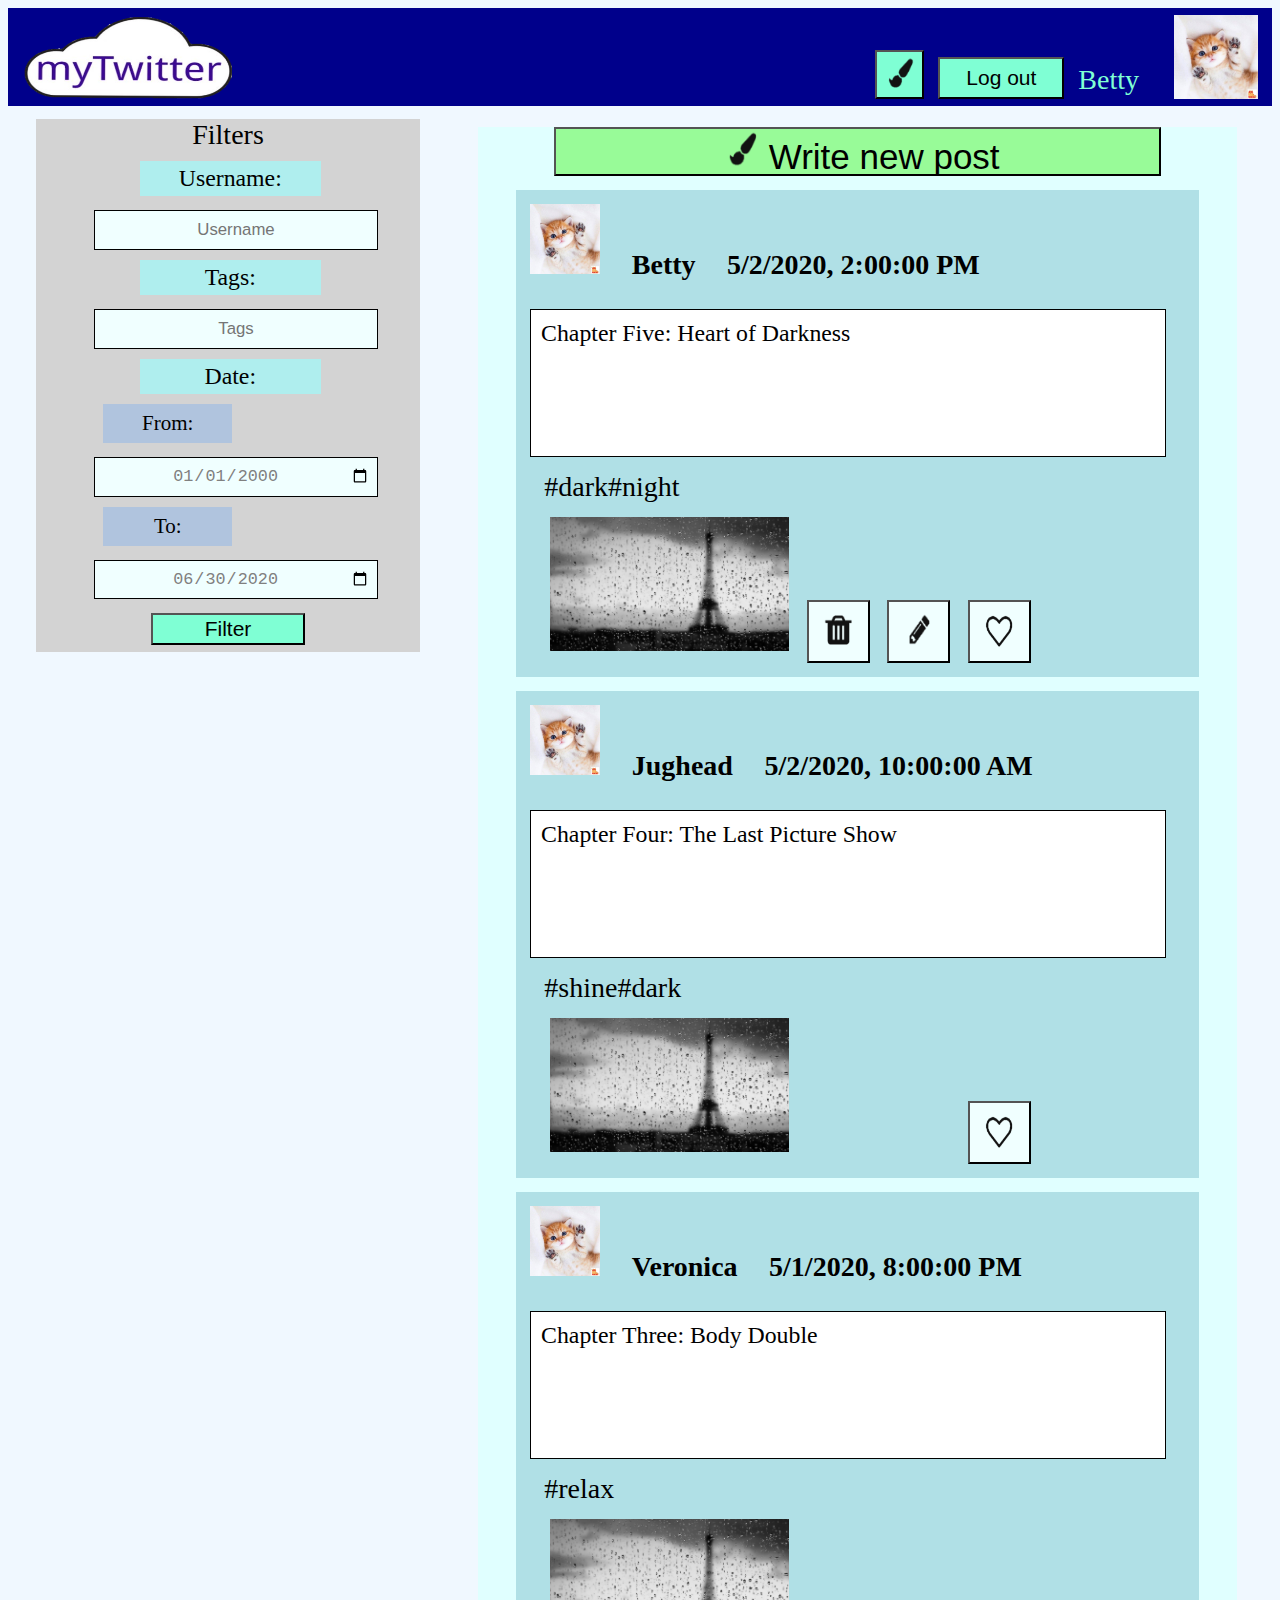
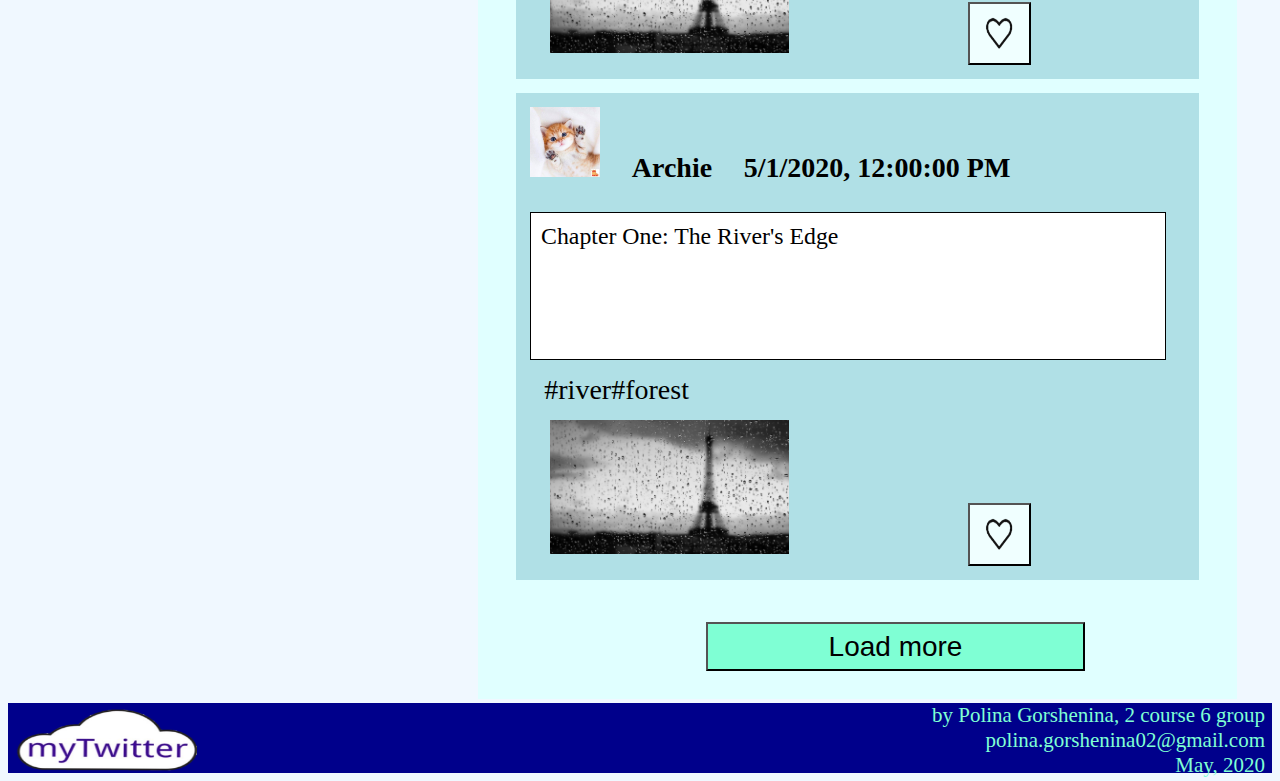
<file: task9/index.html>
<!DOCTYPE html>
<html lang="en" xmlns="http://www.w3.org/1999/html">

<head>
    <meta charset="UTF-8">
    <link rel = "stylesheet" type = "text/css" href = "styles.css">
    <script src="script.js"></script>
    <title>myTwitter</title>
</head>
<body>

<header class = "header">
    <img class = "forPictureLeft" src="photos/Drawing1.png" alt="myTwitter" >
    <img class = "forPictureRight" src="photos/Cat.png" alt="Username photo" >
    <div class = "textInHeader"> Betty </div>
    <button class = "buttonInHeaderRight">Log out</button>
    <button class = "buttonInHeaderForPost"><img class="pictureForButton" src="photos/ButtonForPost.png" alt="New Post" ></button>
</header>
<div class="inlineBoxes">
    <div class="inlineBoxes1">
        <div class="textInFilters">Filters</div>
        <div class="textInFilters1">Username: </div>
        <input class="textInFilters2" type="text" placeholder="Username">
        <div class="textInFilters1">Tags: </div>
        <input class="textInFilters2" type="text" placeholder="Tags">
        <div class="textInFilters1">Date: </div>
        <div class="textInFilters3">From: </div>
        <input class="textInFilters2" type="date" value="2000-01-01">
        <div class="textInFilters3">To: </div>
        <input class="textInFilters2" type="date" value="2020-06-30">
        <button class="buttonInFilters">Filter</button>
    </div>


    <div class="inlineBoxes2">
        <div class="auto">

            <button class="buttonInPostLine"><img class="photoUserToPost" src="photos/ButtonForPost.png" alt="Click here">Write new post</button>
            <div id="container"></div>
            <template id="template">

            <div class="post"><span><img class= "photoForLine" src="photos/Cat.png" alt="Photo"></span>

                <span class="name" data-target="author"> </span>
                <span class="date" data-target="createdAt"></span>
                <div class="textOfPost" data-target="description"></div>
                <div class ="tags" data-target="hashTags"></div>
                <span><img class="photoToPost" src="photos/Rain.jpg" alt="photo"></span>

                    <button class="buttonWidgets1"><img class="photoWidgets" src="photos/Delete.png" alt="Delete post"> </button>
                    <button class="buttonWidgets2"><img class="photoWidgets" src="photos/Edit.png" alt="Edit post"></button>
                    <button class="buttonWidgets3"><img class="photoWidgets" src="photos/Heart.png" alt="Like"></button>
               </span>
            </div>

            </template>

            <button class="buttonLoadMore">Load more</button>

        </div>
    </div>

</div>

<footer class="footer">
    <img class = "pictureInFooter" src="photos/Drawing1.png" alt="myTwitter" >
    <div class="textInFooter1"> by Polina Gorshenina, 2 course 6 group polina.gorshenina02@gmail.com
        <br>May, 2020 </br></div>
</footer>

</body>
</html>
</file>
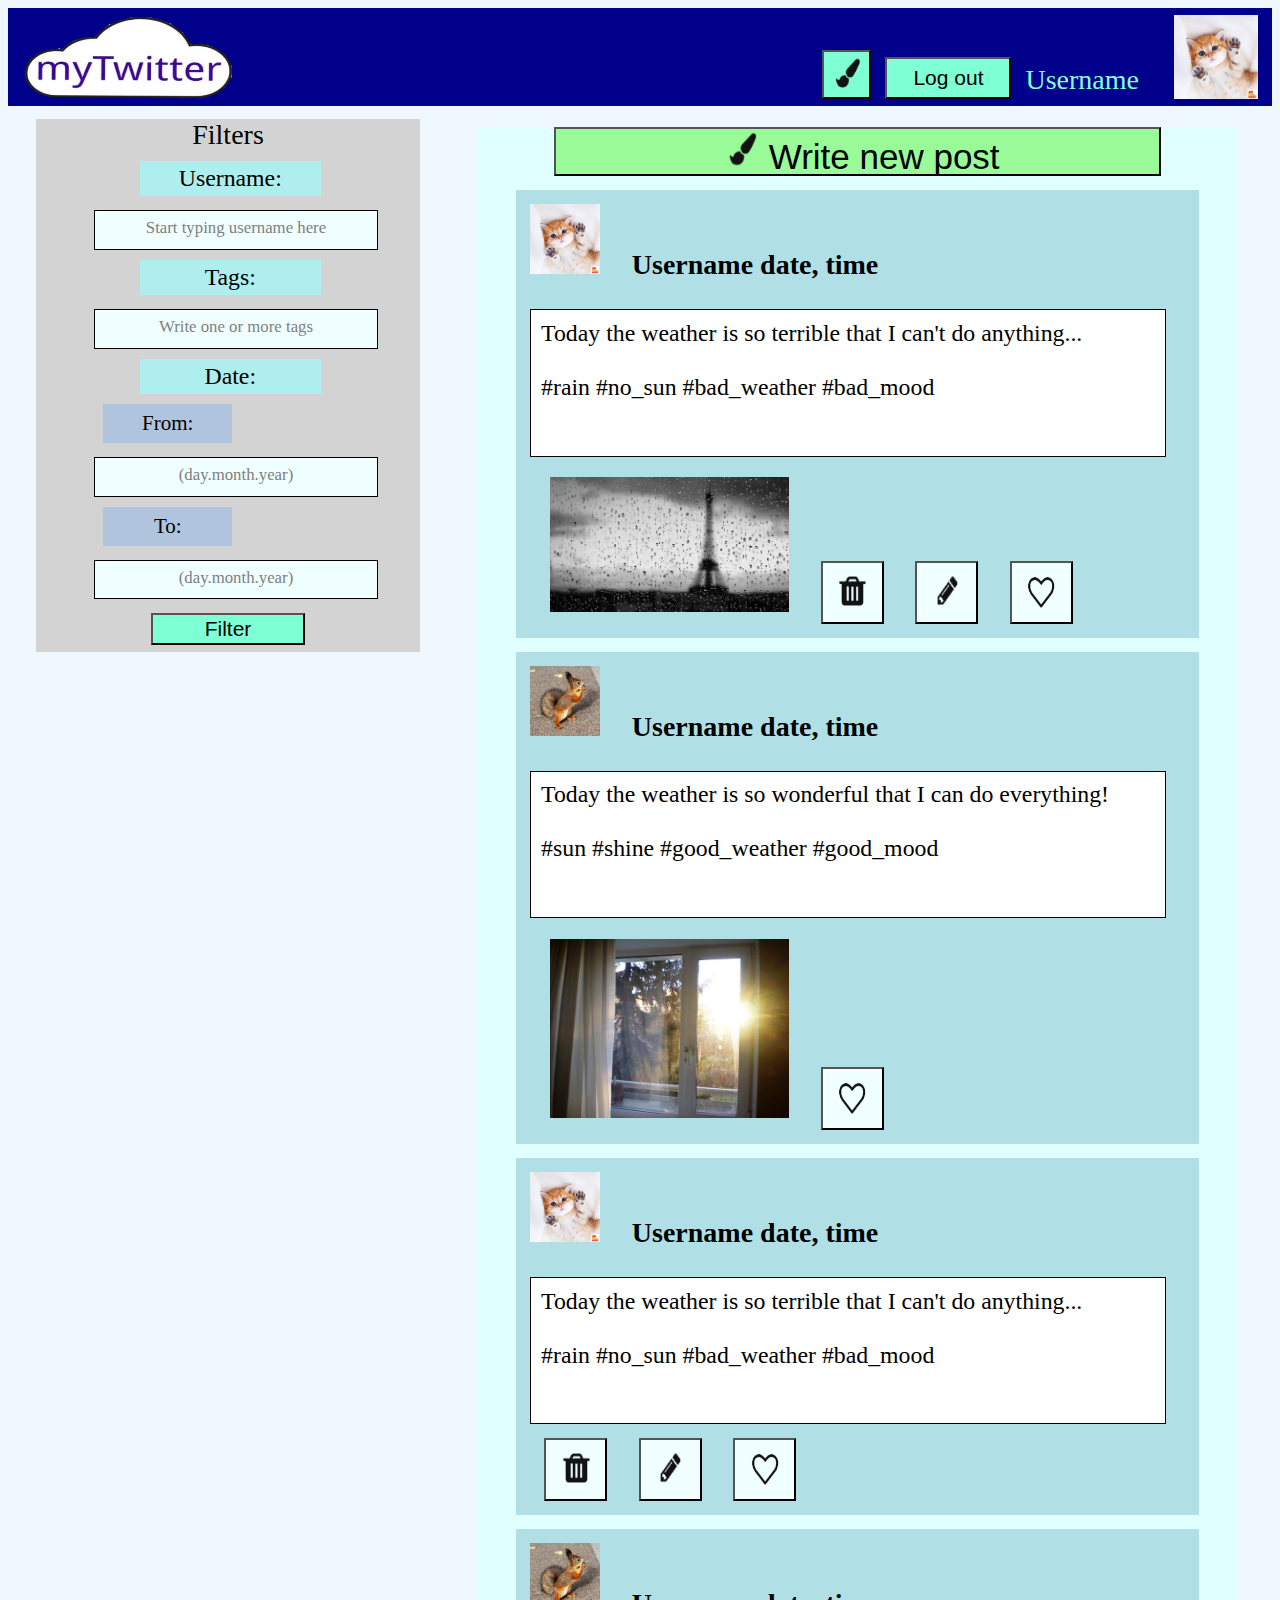
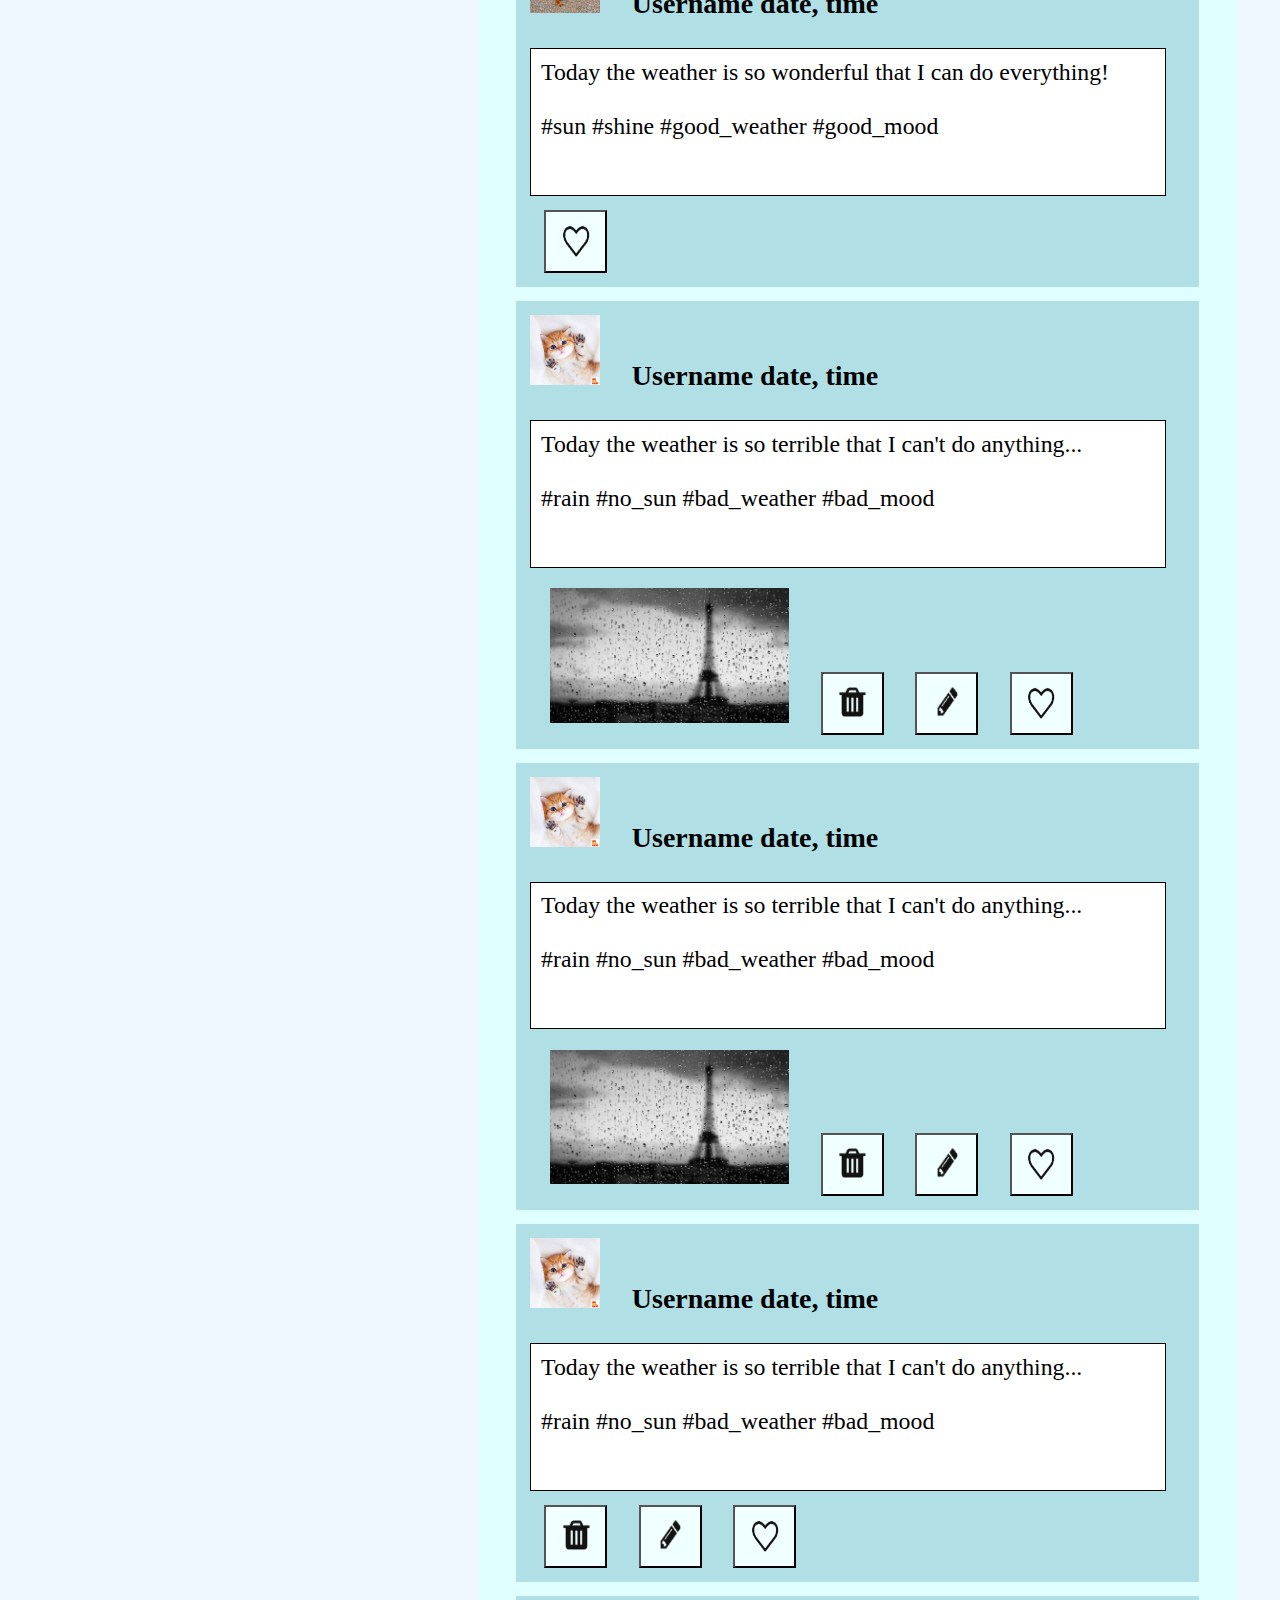
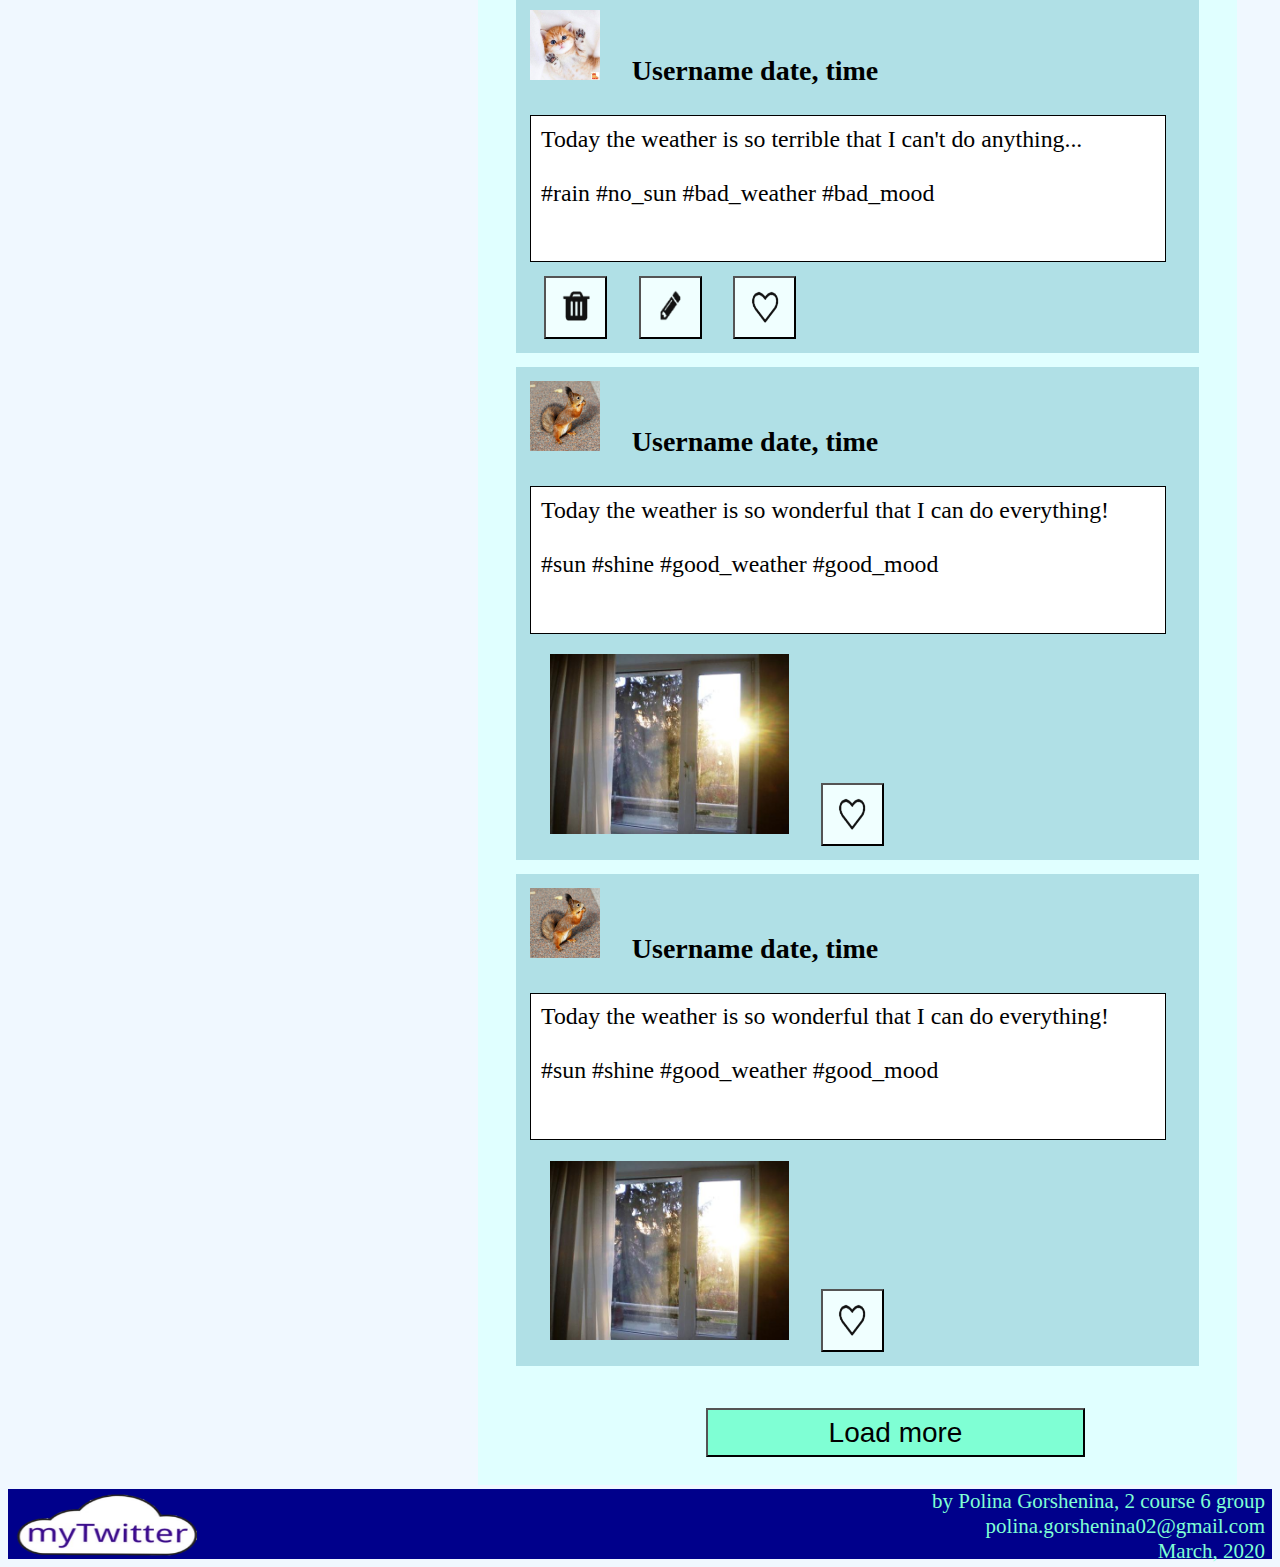
<file: UI/index.html>
<!DOCTYPE html>
<html lang="en" xmlns="http://www.w3.org/1999/html">

<head>
    <meta charset="UTF-8">
    <link rel = "stylesheet" href = "styles.css">
    <title>myTwitter</title>
</head>
<body>

<header class = "header">
    <img class = "forPictureLeft" src="Drawing1.png" alt="myTwitter" >
    <img class = "forPictureRight" src="Cat.png" alt="Username photo" >
    <div class = "textInHeader">Username</div>
    <button class = "buttonInHeaderRight">Log out</button>
    <button class = "buttonInHeaderForPost"><img class="pictureForButton" src="ButtonForPost.png" alt="New Post" ></button>
</header>
<div class="inlineBoxes">
    <div class="inlineBoxes1">
     <div class="textInFilters">Filters</div>
     <div class="textInFilters1">Username: </div>
     <div class="textInFilters2">Start typing username here </div>
        <div class="textInFilters1">Tags: </div>
        <div class="textInFilters2">Write one or more tags </div>
        <div class="textInFilters1">Date: </div>
     <div class="textInFilters3">From: </div>
     <div class="textInFilters2">(day.month.year) </div>
     <div class="textInFilters3">To: </div>
     <div class="textInFilters2">(day.month.year) </div>
     <button class="buttonInFilters">Filter</button>
    </div>


    <div class="inlineBoxes2">
        <div class="auto">

    <button class="buttonInPostLine"><img class="photoUserToPost" src="ButtonForPost.png" alt="Click here">Write new post</button>
            <div class="post"><span><img class= "photoForLine" src="Cat.png" alt="Photo"></span>
                <span class="nameDateTime">Username date, time</span>
            <div class="textOfPost">Today the weather is so terrible that I can't do anything...
                <div><br>#rain #no_sun #bad_weather #bad_mood</br></div></div>
                <span><img class="photoToPost" src="Rain.jpg" alt="RAIN..."></span>
                <span>
                    <button class="buttonWidgets"><img class="photoWidgets" src="Delete.png" alt="Delete post"> </button>
                    <button class="buttonWidgets"><img class="photoWidgets" src="Edit.png" alt="Edit post"></button>
                    <button class="buttonWidgets"><img class="photoWidgets" src="Heart.png" alt="Like"></button>
               </span>
            </div>

            <div class="post"><span><img class= "photoForLine" src="Squirrel.jpg" alt="Photo"></span>
                <span class="nameDateTime">Username date, time</span>
                <div class="textOfPost">Today the weather is so wonderful that I can do everything!
                    <div><br>#sun #shine #good_weather #good_mood</br></div></div>
                <span><img class="photoToPost" src="Sun.jpg" alt="SUN!"></span>
                <span>
                    <button class="buttonWidgets"><img class="photoWidgets" src="Heart.png" alt="Like"></button>
               </span>
            </div>

            <div class="post"><span><img class= "photoForLine" src="Cat.png" alt="Photo"></span>
                <span class="nameDateTime">Username date, time</span>
                <div class="textOfPost">Today the weather is so terrible that I can't do anything...
                    <div><br>#rain #no_sun #bad_weather #bad_mood</br></div></div>
                <span>
                    <button class="buttonWidgets"><img class="photoWidgets" src="Delete.png" alt="Delete post"> </button>
                    <button class="buttonWidgets"><img class="photoWidgets" src="Edit.png" alt="Edit post"></button>
                    <button class="buttonWidgets"><img class="photoWidgets" src="Heart.png" alt="Like"></button>
               </span>
            </div>

            <div class="post"><span><img class= "photoForLine" src="Squirrel.jpg" alt="Photo"></span>
                <span class="nameDateTime">Username date, time</span>
                <div class="textOfPost">Today the weather is so wonderful that I can do everything!
                    <div><br>#sun #shine #good_weather #good_mood</br></div></div>
                <span>
                    <button class="buttonWidgets"><img class="photoWidgets" src="Heart.png" alt="Like"></button>
               </span>
            </div>

            <div class="post"><span><img class= "photoForLine" src="Cat.png" alt="Photo"></span>
                <span class="nameDateTime">Username date, time</span>
                <div class="textOfPost">Today the weather is so terrible that I can't do anything...
                    <div><br>#rain #no_sun #bad_weather #bad_mood</br></div></div>
                <span><img class="photoToPost" src="Rain.jpg" alt="RAIN..."></span>
                <span>
                    <button class="buttonWidgets"><img class="photoWidgets" src="Delete.png" alt="Delete post"> </button>
                    <button class="buttonWidgets"><img class="photoWidgets" src="Edit.png" alt="Edit post"></button>
                    <button class="buttonWidgets"><img class="photoWidgets" src="Heart.png" alt="Like"></button>
               </span>
            </div>

            <div class="post"><span><img class= "photoForLine" src="Cat.png" alt="Photo"></span>
                <span class="nameDateTime">Username date, time</span>
                <div class="textOfPost">Today the weather is so terrible that I can't do anything...
                    <div><br>#rain #no_sun #bad_weather #bad_mood</br></div></div>
                <span><img class="photoToPost" src="Rain.jpg" alt="RAIN..."></span>
                <span>
                    <button class="buttonWidgets"><img class="photoWidgets" src="Delete.png" alt="Delete post"> </button>
                    <button class="buttonWidgets"><img class="photoWidgets" src="Edit.png" alt="Edit post"></button>
                    <button class="buttonWidgets"><img class="photoWidgets" src="Heart.png" alt="Like"></button>
               </span>
            </div>

        <div class="post"><span><img class= "photoForLine" src="Cat.png" alt="Photo"></span>
            <span class="nameDateTime">Username date, time</span>
            <div class="textOfPost">Today the weather is so terrible that I can't do anything...
                <div><br>#rain #no_sun #bad_weather #bad_mood</br></div></div>
            <span>
                    <button class="buttonWidgets"><img class="photoWidgets" src="Delete.png" alt="Delete post"> </button>
                    <button class="buttonWidgets"><img class="photoWidgets" src="Edit.png" alt="Edit post"></button>
                    <button class="buttonWidgets"><img class="photoWidgets" src="Heart.png" alt="Like"></button>
               </span>
        </div>

        <div class="post"><span><img class= "photoForLine" src="Cat.png" alt="Photo"></span>
            <span class="nameDateTime">Username date, time</span>
            <div class="textOfPost">Today the weather is so terrible that I can't do anything...
                <div><br>#rain #no_sun #bad_weather #bad_mood</br></div></div>
            <span>
                    <button class="buttonWidgets"><img class="photoWidgets" src="Delete.png" alt="Delete post"> </button>
                    <button class="buttonWidgets"><img class="photoWidgets" src="Edit.png" alt="Edit post"></button>
                    <button class="buttonWidgets"><img class="photoWidgets" src="Heart.png" alt="Like"></button>
               </span>
        </div>

        <div class="post"><span><img class= "photoForLine" src="Squirrel.jpg" alt="Photo"></span>
            <span class="nameDateTime">Username date, time</span>
            <div class="textOfPost">Today the weather is so wonderful that I can do everything!
                <div><br>#sun #shine #good_weather #good_mood</br></div></div>
            <span><img class="photoToPost" src="Sun.jpg" alt="SUN!"></span>
            <span>
                    <button class="buttonWidgets"><img class="photoWidgets" src="Heart.png" alt="Like"></button>
               </span>
        </div>

        <div class="post"><span><img class= "photoForLine" src="Squirrel.jpg" alt="Photo"></span>
            <span class="nameDateTime">Username date, time</span>
            <div class="textOfPost">Today the weather is so wonderful that I can do everything!
                <div><br>#sun #shine #good_weather #good_mood</br></div></div>
            <span><img class="photoToPost" src="Sun.jpg" alt="SUN!"></span>
            <span>
                    <button class="buttonWidgets"><img class="photoWidgets" src="Heart.png" alt="Like"></button>
               </span>
        </div>

            <button class="buttonLoadMore">Load more</button>

        </div>
    </div>

</div>

<footer class="footer">
    <img class = "pictureInFooter" src="Drawing1.png" alt="myTwitter" >
    <div class="textInFooter1"> by Polina Gorshenina, 2 course 6 group polina.gorshenina02@gmail.com
        <br>March, 2020 </br></div>
</footer>

</body>
</html>
</file>
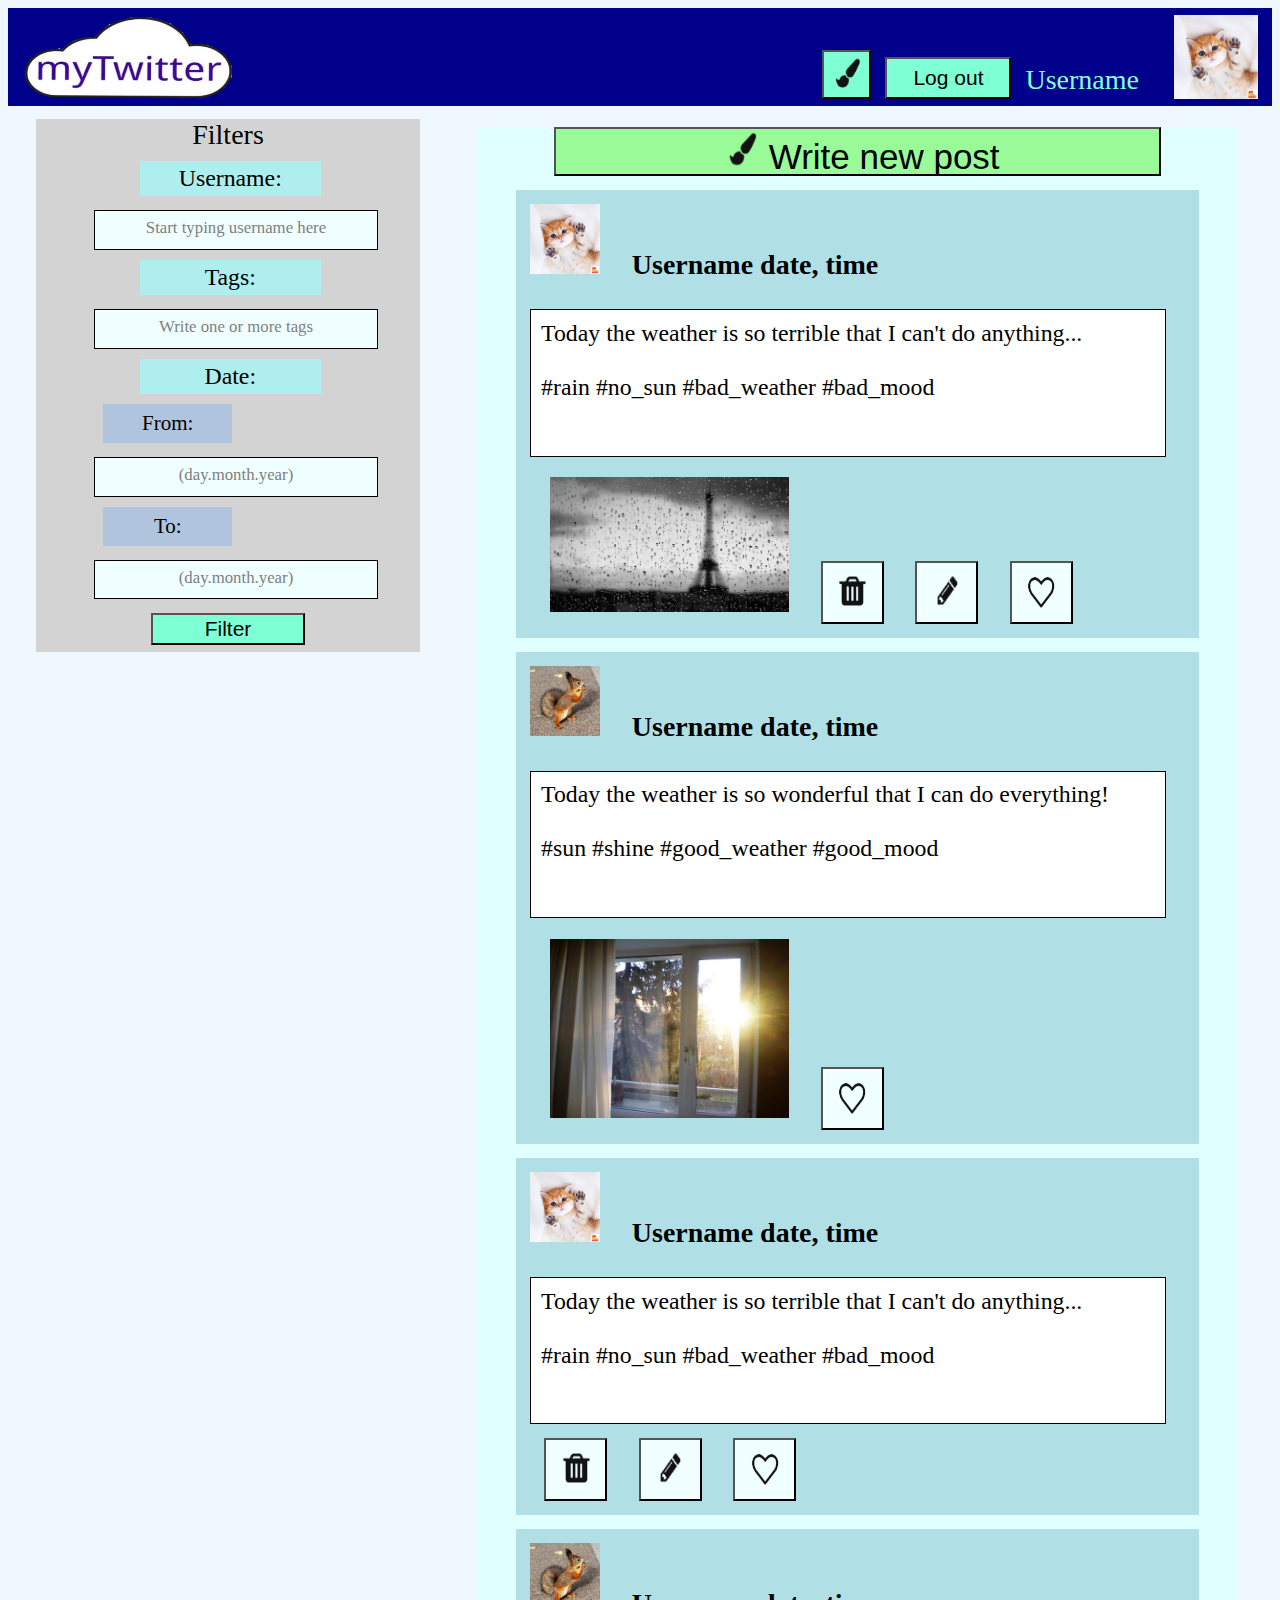
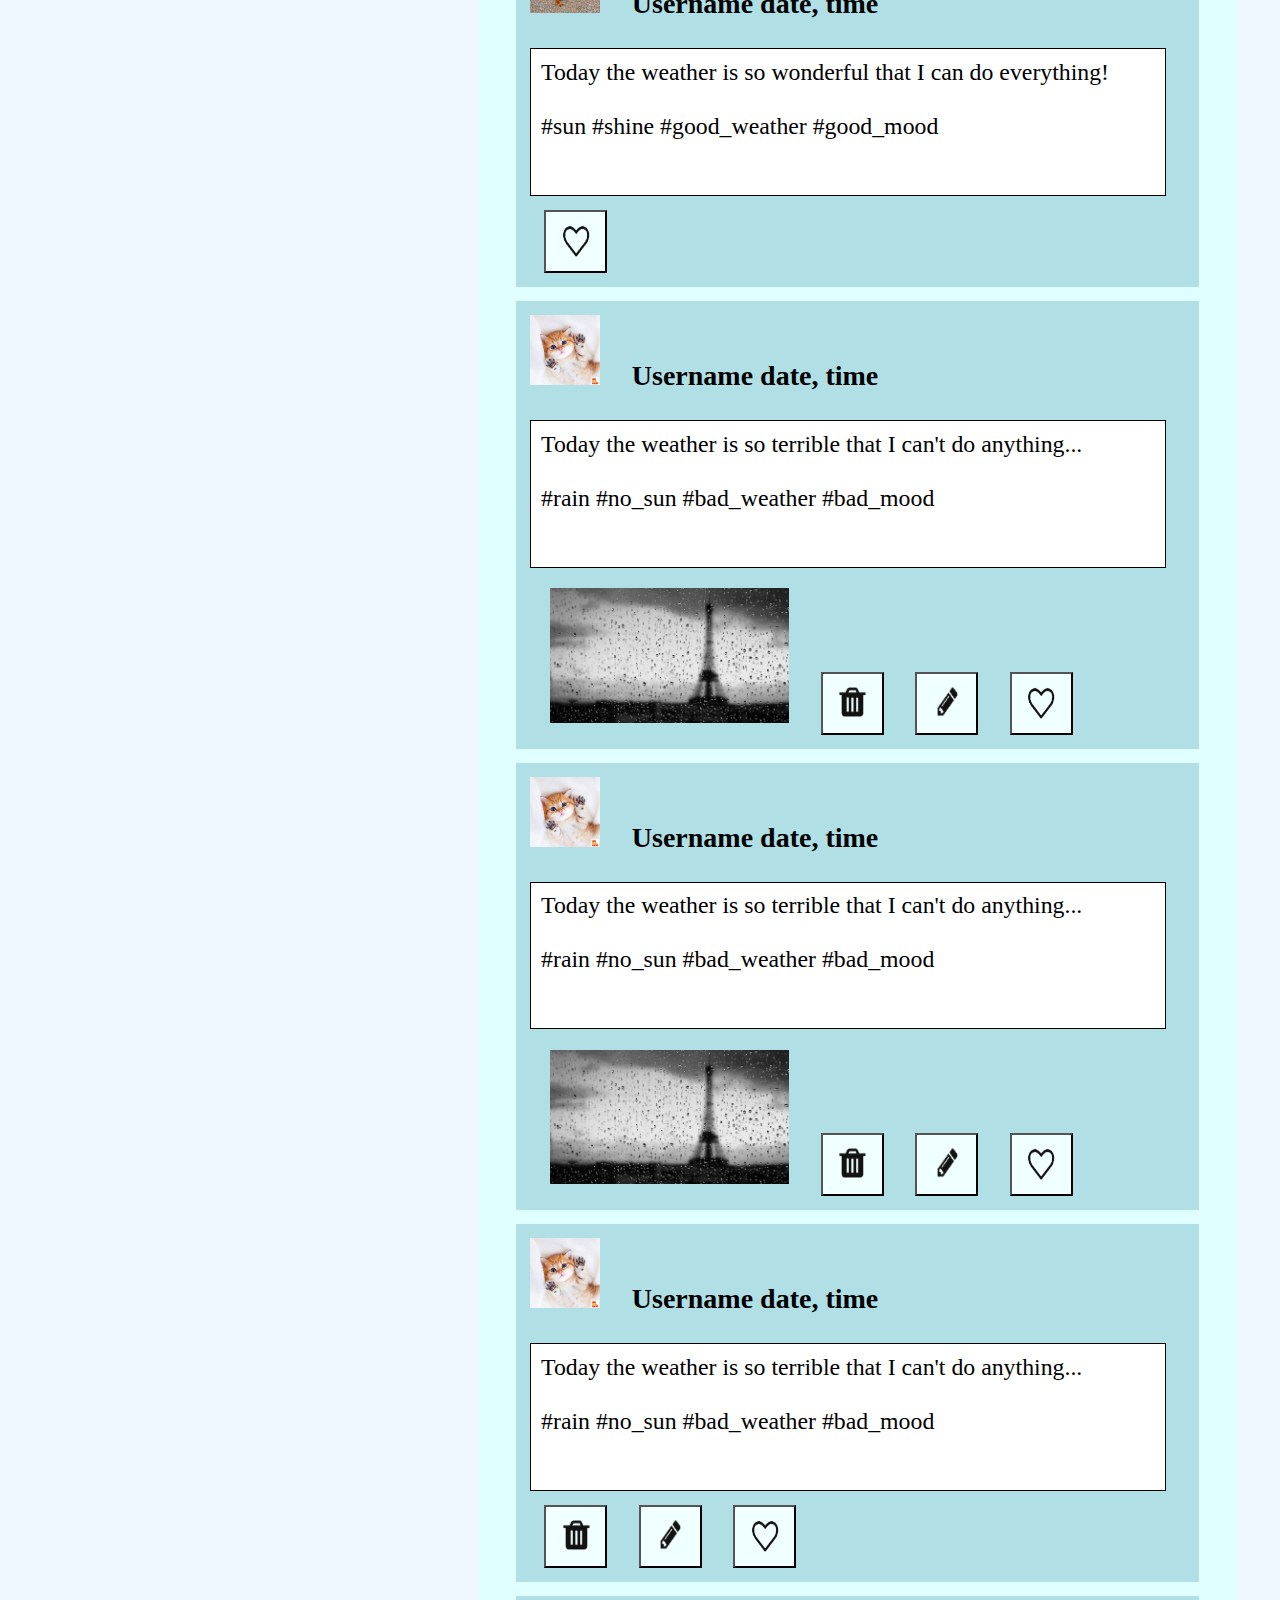
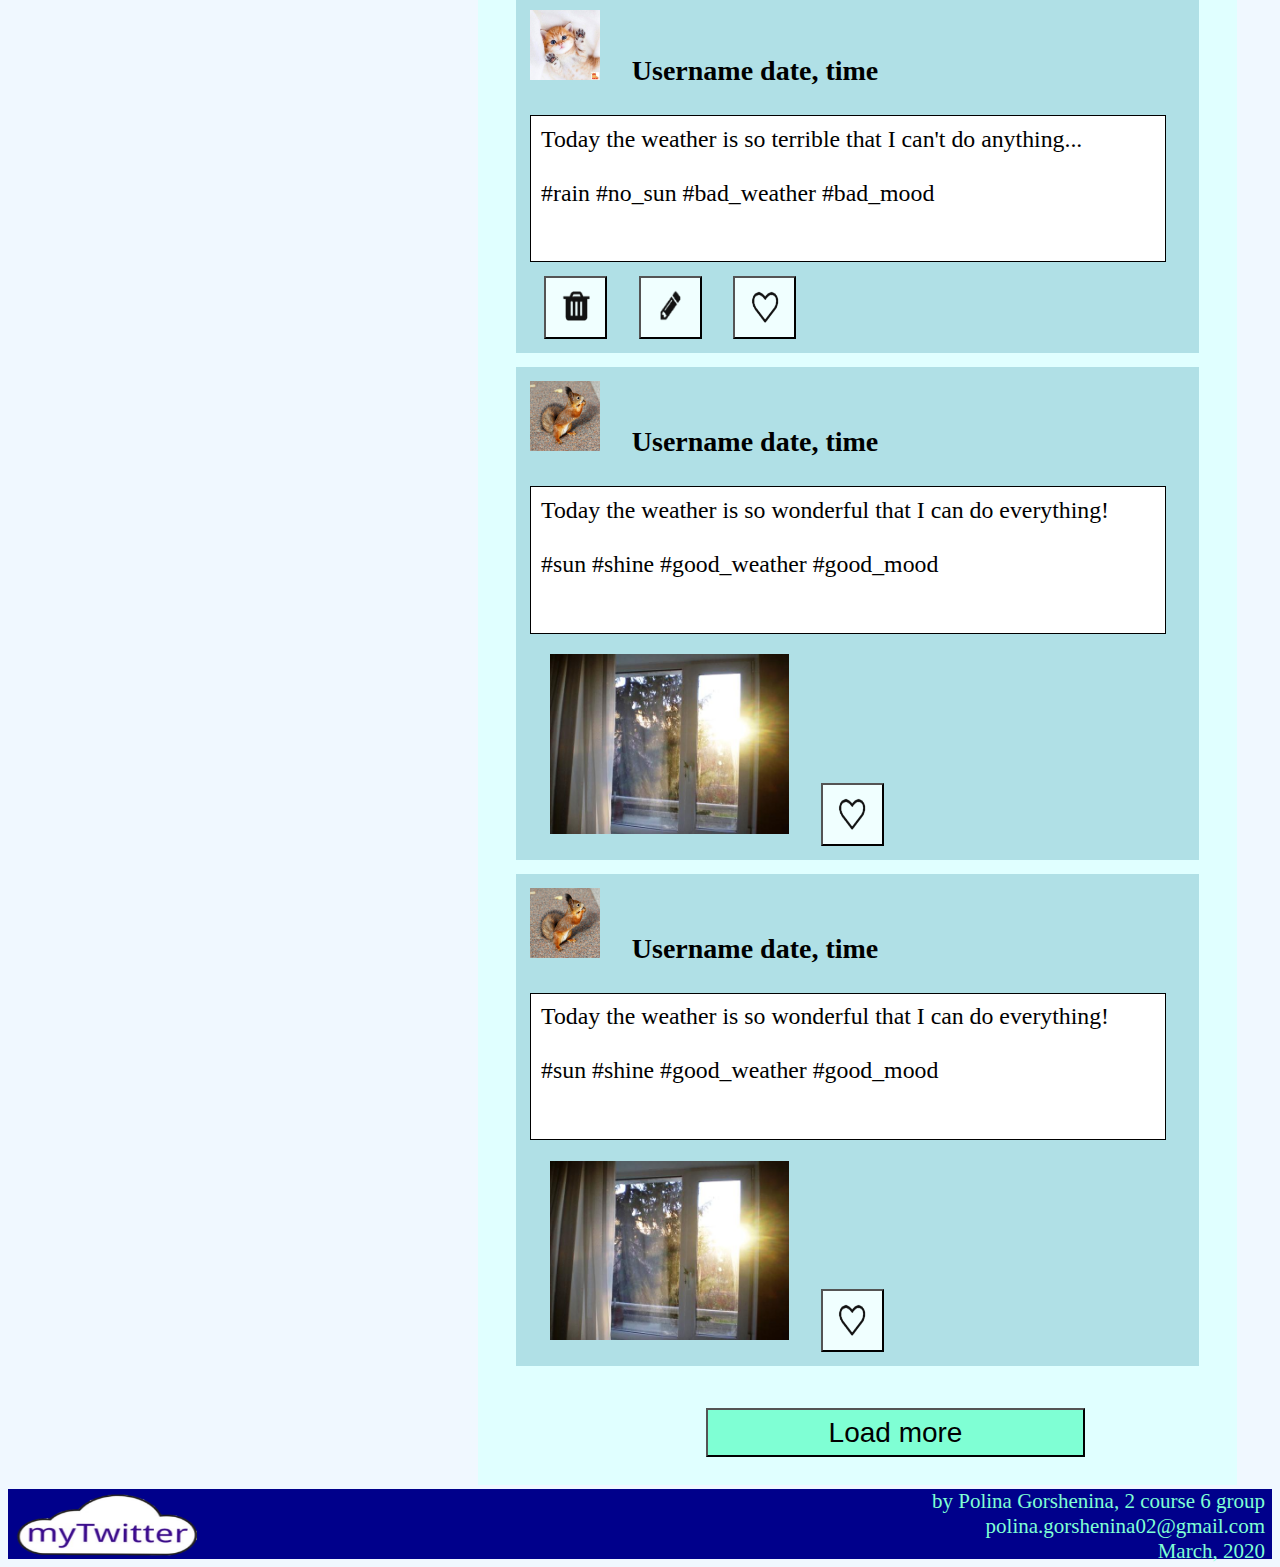
<file: task8/Project8/src/main/webapp/index.html>
<!DOCTYPE html>
<html lang="en" xmlns="http://www.w3.org/1999/html">

<head>
    <meta charset="UTF-8">
    <link rel = "stylesheet" href = "resources/css/styles.css">
    <title>myTwitter</title>
</head>
<body>

<header class = "header">
    <img class = "forPictureLeft" src="resources/photos/Drawing1.png" alt="myTwitter" >
    <img class = "forPictureRight" src="resources/photos/Cat.png" alt="Username photo" >
    <div class = "textInHeader">Username</div>
    <button class = "buttonInHeaderRight">Log out</button>
    <button class = "buttonInHeaderForPost"><img class="pictureForButton" src="resources/photos/ButtonForPost.png" alt="New Post" ></button>
</header>
<div class="inlineBoxes">
    <div class="inlineBoxes1">
        <div class="textInFilters">Filters</div>
        <div class="textInFilters1">Username: </div>
        <div class="textInFilters2">Start typing username here </div>
        <div class="textInFilters1">Tags: </div>
        <div class="textInFilters2">Write one or more tags </div>
        <div class="textInFilters1">Date: </div>
        <div class="textInFilters3">From: </div>
        <div class="textInFilters2">(day.month.year) </div>
        <div class="textInFilters3">To: </div>
        <div class="textInFilters2">(day.month.year) </div>
        <button class="buttonInFilters">Filter</button>
    </div>


    <div class="inlineBoxes2">
        <div class="auto">

            <button class="buttonInPostLine"><img class="photoUserToPost" src="resources/photos/ButtonForPost.png" alt="Click here">Write new post</button>
            <div class="post"><span><img class= "photoForLine" src="resources/photos/Cat.png" alt="Photo"></span>
                <span class="nameDateTime">Username date, time</span>
                <div class="textOfPost">Today the weather is so terrible that I can't do anything...
                    <div><br>#rain #no_sun #bad_weather #bad_mood</br></div></div>
                <span><img class="photoToPost" src="resources/photos/Rain.jpg" alt="RAIN..."></span>
                <span>
                    <button class="buttonWidgets"><img class="photoWidgets" src="resources/photos/Delete.png" alt="Delete post"> </button>
                    <button class="buttonWidgets"><img class="photoWidgets" src="resources/photos/Edit.png" alt="Edit post"></button>
                    <button class="buttonWidgets"><img class="photoWidgets" src="resources/photos/Heart.png" alt="Like"></button>
               </span>
            </div>

            <div class="post"><span><img class= "photoForLine" src="resources/photos/Squirrel.jpg" alt="Photo"></span>
                <span class="nameDateTime">Username date, time</span>
                <div class="textOfPost">Today the weather is so wonderful that I can do everything!
                    <div><br>#sun #shine #good_weather #good_mood</br></div></div>
                <span><img class="photoToPost" src="resources/photos/Sun.jpg" alt="SUN!"></span>
                <span>
                    <button class="buttonWidgets"><img class="photoWidgets" src="resources/photos/Heart.png" alt="Like"></button>
               </span>
            </div>

            <div class="post"><span><img class= "photoForLine" src="resources/photos/Cat.png" alt="Photo"></span>
                <span class="nameDateTime">Username date, time</span>
                <div class="textOfPost">Today the weather is so terrible that I can't do anything...
                    <div><br>#rain #no_sun #bad_weather #bad_mood</br></div></div>
                <span>
                    <button class="buttonWidgets"><img class="photoWidgets" src="resources/photos/Delete.png" alt="Delete post"> </button>
                    <button class="buttonWidgets"><img class="photoWidgets" src="resources/photos/Edit.png" alt="Edit post"></button>
                    <button class="buttonWidgets"><img class="photoWidgets" src="resources/photos/Heart.png" alt="Like"></button>
               </span>
            </div>

            <div class="post"><span><img class= "photoForLine" src="resources/photos/Squirrel.jpg" alt="Photo"></span>
                <span class="nameDateTime">Username date, time</span>
                <div class="textOfPost">Today the weather is so wonderful that I can do everything!
                    <div><br>#sun #shine #good_weather #good_mood</br></div></div>
                <span>
                    <button class="buttonWidgets"><img class="photoWidgets" src="resources/photos/Heart.png" alt="Like"></button>
               </span>
            </div>

            <div class="post"><span><img class= "photoForLine" src="resources/photos/Cat.png" alt="Photo"></span>
                <span class="nameDateTime">Username date, time</span>
                <div class="textOfPost">Today the weather is so terrible that I can't do anything...
                    <div><br>#rain #no_sun #bad_weather #bad_mood</br></div></div>
                <span><img class="photoToPost" src="resources/photos/Rain.jpg" alt="RAIN..."></span>
                <span>
                    <button class="buttonWidgets"><img class="photoWidgets" src="resources/photos/Delete.png" alt="Delete post"> </button>
                    <button class="buttonWidgets"><img class="photoWidgets" src="resources/photos/Edit.png" alt="Edit post"></button>
                    <button class="buttonWidgets"><img class="photoWidgets" src="resources/photos/Heart.png" alt="Like"></button>
               </span>
            </div>

            <div class="post"><span><img class= "photoForLine" src="resources/photos/Cat.png" alt="Photo"></span>
                <span class="nameDateTime">Username date, time</span>
                <div class="textOfPost">Today the weather is so terrible that I can't do anything...
                    <div><br>#rain #no_sun #bad_weather #bad_mood</br></div></div>
                <span><img class="photoToPost" src="resources/photos/Rain.jpg" alt="RAIN..."></span>
                <span>
                    <button class="buttonWidgets"><img class="photoWidgets" src="resources/photos/Delete.png" alt="Delete post"> </button>
                    <button class="buttonWidgets"><img class="photoWidgets" src="resources/photos/Edit.png" alt="Edit post"></button>
                    <button class="buttonWidgets"><img class="photoWidgets" src="resources/photos/Heart.png" alt="Like"></button>
               </span>
            </div>

            <div class="post"><span><img class= "photoForLine" src="resources/photos/Cat.png" alt="Photo"></span>
                <span class="nameDateTime">Username date, time</span>
                <div class="textOfPost">Today the weather is so terrible that I can't do anything...
                    <div><br>#rain #no_sun #bad_weather #bad_mood</br></div></div>
                <span>
                    <button class="buttonWidgets"><img class="photoWidgets" src="resources/photos/Delete.png" alt="Delete post"> </button>
                    <button class="buttonWidgets"><img class="photoWidgets" src="resources/photos/Edit.png" alt="Edit post"></button>
                    <button class="buttonWidgets"><img class="photoWidgets" src="resources/photos/Heart.png" alt="Like"></button>
               </span>
            </div>

            <div class="post"><span><img class= "photoForLine" src="resources/photos/Cat.png" alt="Photo"></span>
                <span class="nameDateTime">Username date, time</span>
                <div class="textOfPost">Today the weather is so terrible that I can't do anything...
                    <div><br>#rain #no_sun #bad_weather #bad_mood</br></div></div>
                <span>
                    <button class="buttonWidgets"><img class="photoWidgets" src="resources/photos/Delete.png" alt="Delete post"> </button>
                    <button class="buttonWidgets"><img class="photoWidgets" src="resources/photos/Edit.png" alt="Edit post"></button>
                    <button class="buttonWidgets"><img class="photoWidgets" src="resources/photos/Heart.png" alt="Like"></button>
               </span>
            </div>

            <div class="post"><span><img class= "photoForLine" src="resources/photos/Squirrel.jpg" alt="Photo"></span>
                <span class="nameDateTime">Username date, time</span>
                <div class="textOfPost">Today the weather is so wonderful that I can do everything!
                    <div><br>#sun #shine #good_weather #good_mood</br></div></div>
                <span><img class="photoToPost" src="resources/photos/Sun.jpg" alt="SUN!"></span>
                <span>
                    <button class="buttonWidgets"><img class="photoWidgets" src="resources/photos/Heart.png" alt="Like"></button>
               </span>
            </div>

            <div class="post"><span><img class= "photoForLine" src="resources/photos/Squirrel.jpg" alt="Photo"></span>
                <span class="nameDateTime">Username date, time</span>
                <div class="textOfPost">Today the weather is so wonderful that I can do everything!
                    <div><br>#sun #shine #good_weather #good_mood</br></div></div>
                <span><img class="photoToPost" src="resources/photos/Sun.jpg" alt="SUN!"></span>
                <span>
                    <button class="buttonWidgets"><img class="photoWidgets" src="resources/photos/Heart.png" alt="Like"></button>
               </span>
            </div>

            <button class="buttonLoadMore">Load more</button>

        </div>
    </div>

</div>

<footer class="footer">
    <img class = "pictureInFooter" src="resources/photos/Drawing1.png" alt="myTwitter" >
    <div class="textInFooter1"> by Polina Gorshenina, 2 course 6 group polina.gorshenina02@gmail.com
        <br>March, 2020 </br></div>
</footer>

</body>
</html>
</file>
<file: task9/styles.css>
html {
    font-size: 14px;
    --aq: aquamarine;
    --bl: black;}

@media(max-width: 980px) {
    html {
        font-size: 10px;
    }
}
@media(max-width: 660px) {
    html{
        font-size: 8px;
    }
}
@media(max-width: 535px) {
    html{
        font-size: 5px;
    }
}
body{
    background: aliceblue;
}

.header{
    z-index: 1;
    height: 7rem;
    width: 100%;
    background: darkblue;
}
.forPictureLeft{
    height: 6rem;
    width: 15rem;
    margin: 0.5rem 0 0 1rem;
}
.forPictureRight{
    height: 6rem;
    width: 6rem;
    float: right;
    margin: 0.5rem 1rem;
}
.buttonInHeaderRight{
    font-size: 1.5rem;
    background: var(--aq);
    height: 3rem;
    width: 9rem;
    float: right;
    margin: 3.5rem 1rem 1rem 0;
}
.textInHeader{
    font-size: 2rem;
    float: right;
    color: var(--aq);
    margin: 4rem 1.5rem 1rem 0;
}
.buttonInHeaderForPost{
    height: 3.5rem;
    width: 3.5rem;
    float: right;
    margin: 3rem 1rem 2rem 0;
    background: var(--aq);
}
.pictureForButton{
    height: 2.5rem;
    width: 2.5rem;
}

.footer{
    position: static;
    z-index: 1;
    left: 0;
    bottom: 0;
    height: 5rem;
    width: 100%;
    background: darkblue;
}
.textInFooter1{
    font-size: 1.5rem;
    float: right;
    width: 40%;
    color: var(--aq);
    text-align:right;
    padding-right: 0.5rem;
}
.pictureInFooter{
    height: 4.5rem;
    width: 13rem;
    margin: 0.3rem 0 0 0.5rem;
}

.inlineBoxes{
    display: inline-block;
    position: static;
    width: 100%;
    background: aliceblue;
    padding-left: 2rem;
}
.inlineBoxes1 {
    display: inline-block;
    position: fixed;
    width: 30%;
    background: lightgrey;
    top: 8.5rem;
}
.textInFilters{
    font-size: 2rem;
    text-align: center;
}
.textInFilters1{
    font-size: 1.7rem;
    text-align: center;
    margin: 0.7rem 0 0 27%;
    width: 45%;
    padding: 0.3rem;
    background: paleturquoise;
}
.textInFilters2{
    margin: 1rem 0 0 15%;
    font-size: 1.2rem;
    color: gray;
    text-align: center;
    border: 0.1rem var(--bl) solid;
    width: 70%;
    height: 1.7rem;
    padding: 0.5rem;
    background: azure;
}
.textInFilters3{
    font-size: 1.5rem;
    text-align: center;
    margin: 0.7rem 0 0 calc(35%/2);
    width: 30%;
    padding: 0.5rem;
    background: lightsteelblue;
}
.buttonInFilters{
    font-size: 1.5rem;
    height: 2.3rem;
    width: 40%;
    margin: 1rem 35% 0.5rem 30%;
    background: var(--aq);
}

.inlineBoxes2 {
    display: inline-block;
    width: 60%;
    background: lightcyan;
    height: calc(100% - 16rem);
    margin: 0 1rem 0 35%;
}
.buttonInPostLine{
    font-size: 2.5rem;
    height: 3.5rem;
    width: 80%;

    margin: 0 20% 0 10%;
    background: palegreen;
}
.auto {
    overflow: auto;
}
.photoUserToPost{
    height: 2.8rem;
    width: 2.8rem;
    margin: 0 0.5rem;
}
.post{
    display: block;
    width: 90%;
    background: powderblue;
    margin: 1rem 0 0 5%;
}
.photoForLine{
    height: 5rem;
    width: 5rem;
    margin: 1rem 0 0 1rem;
}
.name{
    font-size: 2rem;
    font-weight: bold;
    color: var(--bl);
    padding-left: 2rem;
}

.date{
    font-size: 2rem;
    font-weight: bold;
    color: var(--bl);
    padding-left: 2rem;
}

.tags{
    font-size: 2rem;
    color: var(--bl);
    padding-left: 2rem;
    padding-top: 1rem;
}
.textOfPost{
    margin: 2rem 0 0 1rem;
    font-size: 1.7rem;
    color: var(--bl);
    text-align: left;
    border: 0.1rem var(--bl) solid;
    width: 90%;
    height: 9rem;
    padding: 0.7rem;
    background: white;
}
.photoToPost{
    height: 15%;
    width: 35%;
    margin: 1rem 0 0 5%;
}
.photoWidgets{
    height: 3rem;
    width: 3rem;
}

.buttonWidgets1{
    height: 4.5rem;
    width: 4.5rem;
    margin: 0 0 1rem 1rem;
    background: azure;
}

.buttonWidgets2{
    height: 4.5rem;
    width: 4.5rem;
    margin: 0 0 1rem 1rem;
    background: azure;
}

.buttonWidgets3{
    height: 4.5rem;
    width: 4.5rem;
    margin: 0 0 1rem 1rem;
    background: azure;
}

.buttonLoadMore{
    font-size: 2rem;
    height: 3.5rem;
    width: 50%;
    margin: 3rem 35% 2rem 30%;
    background: var(--aq);
}
</file>
<file: UI/styles.css>
html {
    font-size: 14px;
    --aq: aquamarine;
    --bl: black;}

@media(max-width: 980px) {
    html {
        font-size: 10px;
    }
}
@media(max-width: 660px) {
    html{
        font-size: 8px;
    }
}
@media(max-width: 535px) {
    html{
        font-size: 5px;
    }
}
body{
    background: aliceblue;
}

.header{
    z-index: 1;
    height: 7rem;
    width: 100%;
    background: darkblue;
}
.forPictureLeft{
    height: 6rem;
    width: 15rem;
    margin: 0.5rem 0 0 1rem;
}
.forPictureRight{
    height: 6rem;
    width: 6rem;
    float: right;
    margin: 0.5rem 1rem;
}
.buttonInHeaderRight{
    font-size: 1.5rem;
    background: var(--aq);
    height: 3rem;
    width: 9rem;
    float: right;
    margin: 3.5rem 1rem 1rem 0;
}
.textInHeader{
    font-size: 2rem;
    float: right;
    color: var(--aq);
    margin: 4rem 1.5rem 1rem 0;
}
.buttonInHeaderForPost{
    height: 3.5rem;
    width: 3.5rem;
    float: right;
    margin: 3rem 1rem 2rem 0;
    background: var(--aq);
}
.pictureForButton{
    height: 2.5rem;
    width: 2.5rem;
}

.footer{
    position: static;
    z-index: 1;
    left: 0;
    bottom: 0;
    height: 5rem;
    width: 100%;
    background: darkblue;
}
.textInFooter1{
    font-size: 1.5rem;
    float: right;
    width: 40%;
    color: var(--aq);
    text-align:right;
    padding-right: 0.5rem;
}
.pictureInFooter{
    height: 4.5rem;
    width: 13rem;
    margin: 0.3rem 0 0 0.5rem;
}

.inlineBoxes{
    display: inline-block;
    position: static;
    width: 100%;
    background: aliceblue;
    padding-left: 2rem;
}
.inlineBoxes1 {
    display: inline-block;
    position: fixed;
    width: 30%;
    background: lightgrey;
    top: 8.5rem;
}
.textInFilters{
    font-size: 2rem;
    text-align: center;
}
.textInFilters1{
    font-size: 1.7rem;
    text-align: center;
    margin: 0.7rem 0 0 27%;
    width: 45%;
    padding: 0.3rem;
    background: paleturquoise;
}
.textInFilters2{
    margin: 1rem 0 0 15%;
    font-size: 1.2rem;
    color: gray;
    text-align: center;
    border: 0.1rem var(--bl) solid;
    width: 70%;
    height: 1.7rem;
    padding: 0.5rem;
    background: azure;
}
.textInFilters3{
    font-size: 1.5rem;
    text-align: center;
    margin: 0.7rem 0 0 calc(35%/2);
    width: 30%;
    padding: 0.5rem;
    background: lightsteelblue;
}
.buttonInFilters{
    font-size: 1.5rem;
    height: 2.3rem;
    width: 40%;
    margin: 1rem 35% 0.5rem 30%;
    background: var(--aq);
}

.inlineBoxes2 {
    display: inline-block;
    width: 60%;
    background: lightcyan;
    height: calc(100% - 16rem);
    margin: 0 1rem 0 35%;
}
.buttonInPostLine{
    font-size: 2.5rem;
    height: 3.5rem;
    width: 80%;

    margin: 0 20% 0 10%;
    background: palegreen;
}
.auto {
    overflow: auto;
}
.photoUserToPost{
    height: 2.8rem;
    width: 2.8rem;
    margin: 0 0.5rem;
}
.post{
    display: block;
    width: 90%;
    background: powderblue;
    margin: 1rem 0 0 5%;
}
.photoForLine{
    height: 5rem;
    width: 5rem;
    margin: 1rem 0 0 1rem;
}
.nameDateTime{
    font-size: 2rem;
    font-weight: bold;
    color: var(--bl);
    padding-left: 2rem;
}
.textOfPost{
    margin: 2rem 0 0 1rem;
    font-size: 1.7rem;
    color: var(--bl);
    text-align: left;
    border: 0.1rem var(--bl) solid;
    width: 90%;
    height: 9rem;
    padding: 0.7rem;
    background: white;
}
.photoToPost{
    height: 15%;
    width: 35%;
    margin: 3% 0 0 5%;
}
.photoWidgets{
    height: 3rem;
    width: 3rem;
}
.buttonWidgets{
    height: 4.5rem;
    width: 4.5rem;
    margin: 1rem 0 1rem 2rem;
    background: azure;
}
.buttonLoadMore{
    font-size: 2rem;
    height: 3.5rem;
    width: 50%;
    margin: 3rem 35% 2rem 30%;
    background: var(--aq);
}
</file>
<file: task8/Project8/src/main/webapp/resources/css/styles.css>
html {
    font-size: 14px;
    --aq: aquamarine;
    --bl: black;}

@media(max-width: 980px) {
    html {
        font-size: 10px;
    }
}
@media(max-width: 660px) {
    html{
        font-size: 8px;
    }
}
@media(max-width: 535px) {
    html{
        font-size: 5px;
    }
}
body{
    background: aliceblue;
}

.header{
    z-index: 1;
    height: 7rem;
    width: 100%;
    background: darkblue;
}
.forPictureLeft{
    height: 6rem;
    width: 15rem;
    margin: 0.5rem 0 0 1rem;
}
.forPictureRight{
    height: 6rem;
    width: 6rem;
    float: right;
    margin: 0.5rem 1rem;
}
.buttonInHeaderRight{
    font-size: 1.5rem;
    background: var(--aq);
    height: 3rem;
    width: 9rem;
    float: right;
    margin: 3.5rem 1rem 1rem 0;
}
.textInHeader{
    font-size: 2rem;
    float: right;
    color: var(--aq);
    margin: 4rem 1.5rem 1rem 0;
}
.buttonInHeaderForPost{
    height: 3.5rem;
    width: 3.5rem;
    float: right;
    margin: 3rem 1rem 2rem 0;
    background: var(--aq);
}
.pictureForButton{
    height: 2.5rem;
    width: 2.5rem;
}

.footer{
    position: static;
    z-index: 1;
    left: 0;
    bottom: 0;
    height: 5rem;
    width: 100%;
    background: darkblue;
}
.textInFooter1{
    font-size: 1.5rem;
    float: right;
    width: 40%;
    color: var(--aq);
    text-align:right;
    padding-right: 0.5rem;
}
.pictureInFooter{
    height: 4.5rem;
    width: 13rem;
    margin: 0.3rem 0 0 0.5rem;
}

.inlineBoxes{
    display: inline-block;
    position: static;
    width: 100%;
    background: aliceblue;
    padding-left: 2rem;
}
.inlineBoxes1 {
    display: inline-block;
    position: fixed;
    width: 30%;
    background: lightgrey;
    top: 8.5rem;
}
.textInFilters{
    font-size: 2rem;
    text-align: center;
}
.textInFilters1{
    font-size: 1.7rem;
    text-align: center;
    margin: 0.7rem 0 0 27%;
    width: 45%;
    padding: 0.3rem;
    background: paleturquoise;
}
.textInFilters2{
    margin: 1rem 0 0 15%;
    font-size: 1.2rem;
    color: gray;
    text-align: center;
    border: 0.1rem var(--bl) solid;
    width: 70%;
    height: 1.7rem;
    padding: 0.5rem;
    background: azure;
}
.textInFilters3{
    font-size: 1.5rem;
    text-align: center;
    margin: 0.7rem 0 0 calc(35%/2);
    width: 30%;
    padding: 0.5rem;
    background: lightsteelblue;
}
.buttonInFilters{
    font-size: 1.5rem;
    height: 2.3rem;
    width: 40%;
    margin: 1rem 35% 0.5rem 30%;
    background: var(--aq);
}

.inlineBoxes2 {
    display: inline-block;
    width: 60%;
    background: lightcyan;
    height: calc(100% - 16rem);
    margin: 0 1rem 0 35%;
}
.buttonInPostLine{
    font-size: 2.5rem;
    height: 3.5rem;
    width: 80%;

    margin: 0 20% 0 10%;
    background: palegreen;
}
.auto {
    overflow: auto;
}
.photoUserToPost{
    height: 2.8rem;
    width: 2.8rem;
    margin: 0 0.5rem;
}
.post{
    display: block;
    width: 90%;
    background: powderblue;
    margin: 1rem 0 0 5%;
}
.photoForLine{
    height: 5rem;
    width: 5rem;
    margin: 1rem 0 0 1rem;
}
.nameDateTime{
    font-size: 2rem;
    font-weight: bold;
    color: var(--bl);
    padding-left: 2rem;
}
.textOfPost{
    margin: 2rem 0 0 1rem;
    font-size: 1.7rem;
    color: var(--bl);
    text-align: left;
    border: 0.1rem var(--bl) solid;
    width: 90%;
    height: 9rem;
    padding: 0.7rem;
    background: white;
}
.photoToPost{
    height: 15%;
    width: 35%;
    margin: 3% 0 0 5%;
}
.photoWidgets{
    height: 3rem;
    width: 3rem;
}
.buttonWidgets{
    height: 4.5rem;
    width: 4.5rem;
    margin: 1rem 0 1rem 2rem;
    background: azure;
}
.buttonLoadMore{
    font-size: 2rem;
    height: 3.5rem;
    width: 50%;
    margin: 3rem 35% 2rem 30%;
    background: var(--aq);
}
</file>
